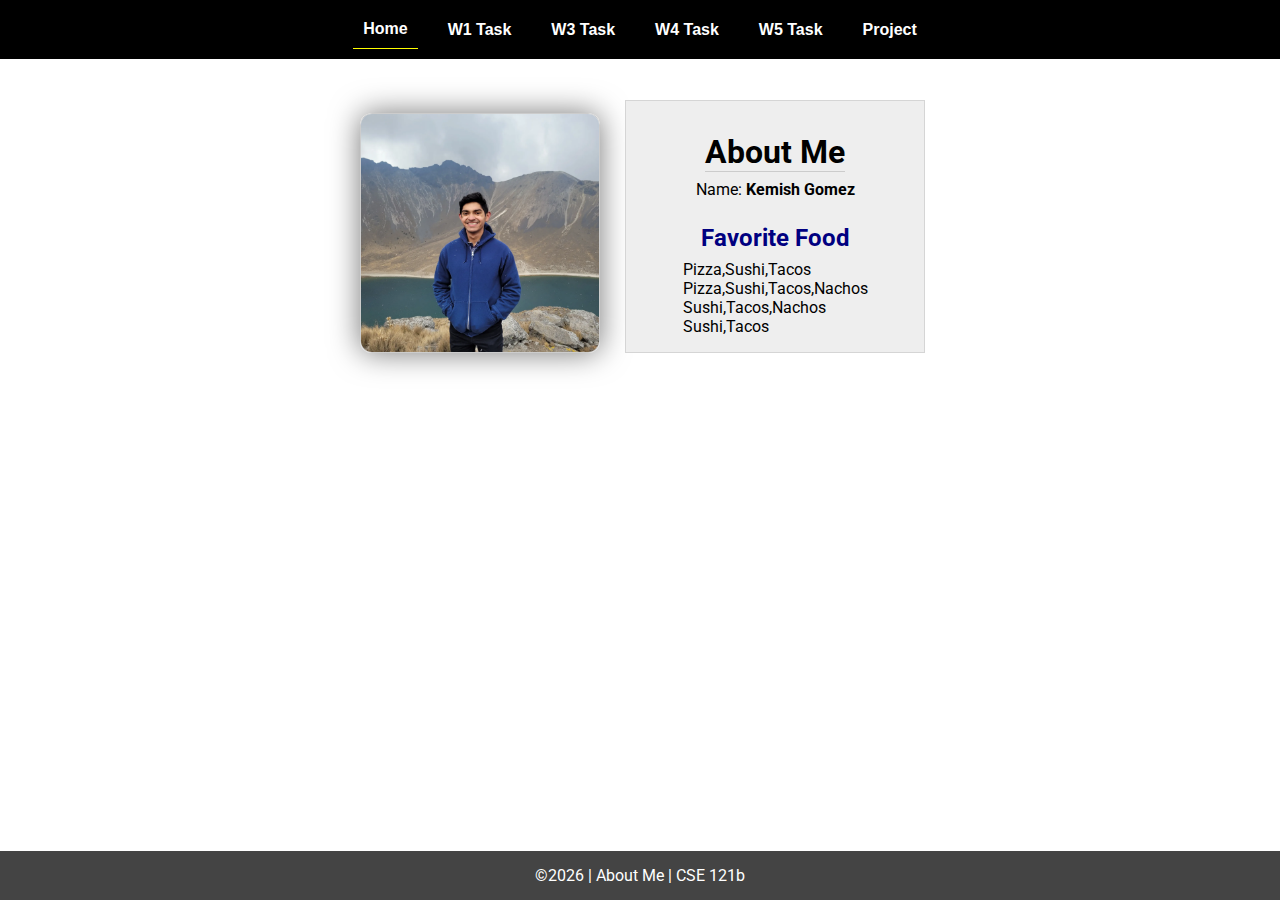
<file: index.html>
<!DOCTYPE html>
<html lang="en">

<head>
  <meta charset="UTF-8">
  <meta name="viewport" content="width=device-width, initial-scale=1.0">
  <title>About Me | CSE 121b | W02: Programming Tasks</title>
  <link rel="preconnect" href="https://fonts.googleapis.com">
  <link rel="preconnect" href="https://fonts.gstatic.com" crossorigin>
  <link href="https://fonts.googleapis.com/css2?family=Roboto:wght@400;600&display=swap"
    rel="stylesheet">
  <link rel="stylesheet" href="styles/main.css">
</head>

<body>
  <nav>
    <ul id="menu">
      <li><a id="toggleMenu">&equiv;</a></li>
      <li><a href="index.html" class="active">Home</a></li>
      <li><a href="w01-task.html">W1 Task</a></li>
      <li><a href="w03-task.html">W3 Task</a></li>
      <li><a href="w04-task.html">W4 Task</a></li>
      <li><a href="w05-task.html">W5 Task</a></li>
      <li><a href="project.html">Project</a></li>
    </ul>
  </nav>
  
  <main id="home">
    <picture>
      <img src="images/placeholder.png" alt="Placeholder Image">
    </picture>
    <section>
      <h1>About Me</h1>
      <div class="info">Name: <span id="name"></span></div>
      <h2>Favorite Food</h2>
      <div class="block" id="food"></div>
    </section>
  </main>
  <footer>
    &copy;<span id="year"></span> | About Me | CSE 121b
  </footer>
  <script src="scripts/main.js"></script>
  <script src="scripts/w02-task.js"></script>
</body>

</html>
</file>
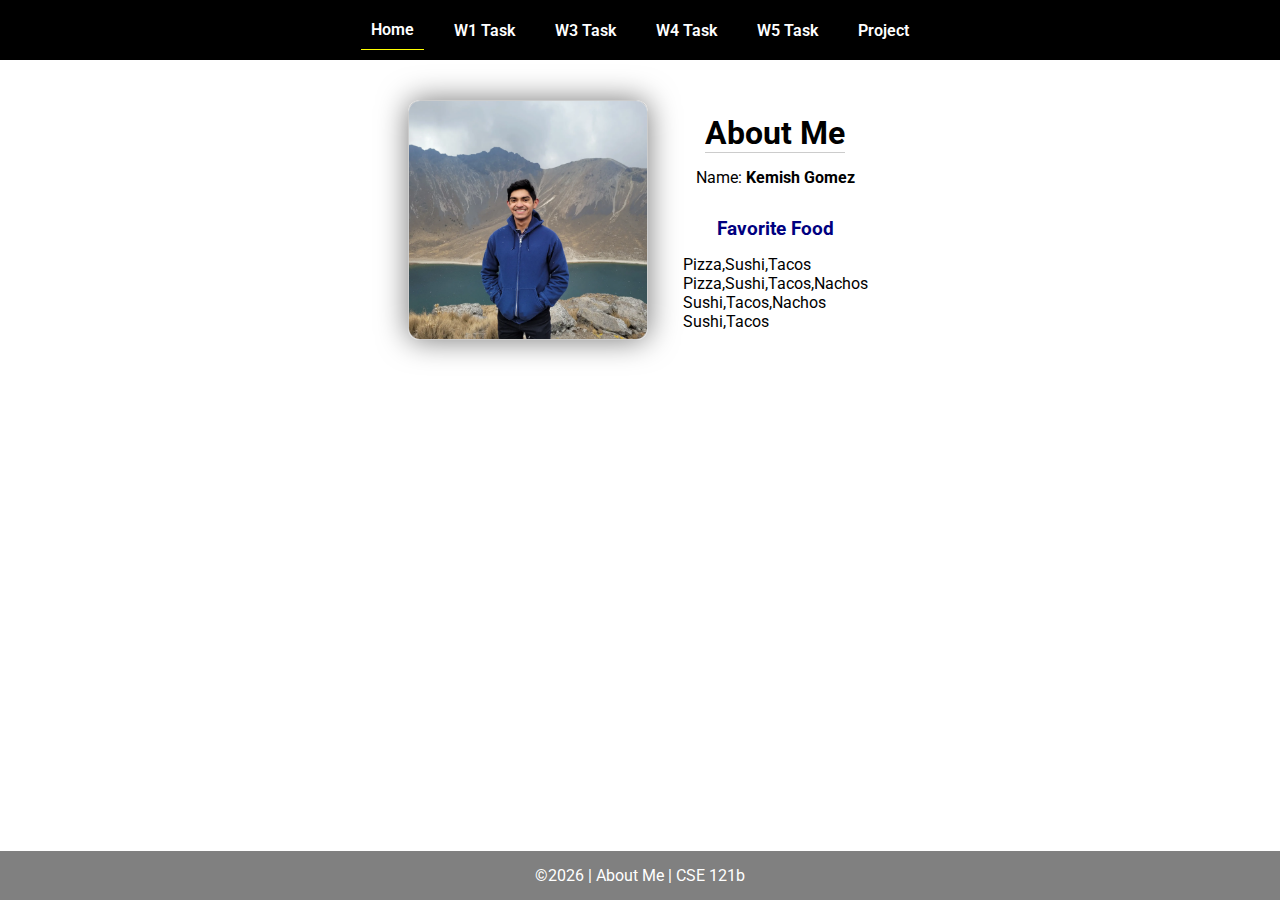
<file: w02-task/index.html>
<!DOCTYPE html>
<html lang="en">

<head>
  <meta charset="UTF-8">
  <meta name="viewport" content="width=device-width, initial-scale=1.0">
  <title>About Me | CSE 121b | W02: Programming Tasks</title>
  <link rel="preconnect" href="https://fonts.googleapis.com">
  <link rel="preconnect" href="https://fonts.gstatic.com" crossorigin>
  <link href="https://fonts.googleapis.com/css2?family=Roboto:wght@400;600&display=swap"
    rel="stylesheet">
  <link rel="stylesheet" href="styles/main.css">
</head>

<body>
  <nav>
    <ul id="menu">
      <li><a id="toggleMenu">&equiv;</a></li>
      <li><a href="index.html" class="active">Home</a></li>
      <li><a href="w01-task.html">W1 Task</a></li>
      <li><a href="w03-task.html">W3 Task</a></li>
      <li><a href="w04-task.html">W4 Task</a></li>
      <li><a href="w05-task.html">W5 Task</a></li>
      <li><a href="project.html">Project</a></li>
    </ul>
  </nav>
  <main id="home">
    <picture>
      <img src="images/placeholder.png" alt="Placeholder Image">
    </picture>
    <section>
      <h1>About Me</h1>
      <div class="info">Name: <span id="name"></span></div>
      <h2>Favorite Food</h2>
      <div class="block" id="food"></div>
    </section>
  </main>
  <footer>
    &copy;<span id="year"></span> | About Me | CSE 121b
  </footer>
  <script src="scripts/main.js"></script>
  <script src="scripts/w02-task.js"></script>
</body>

</html>
</file>
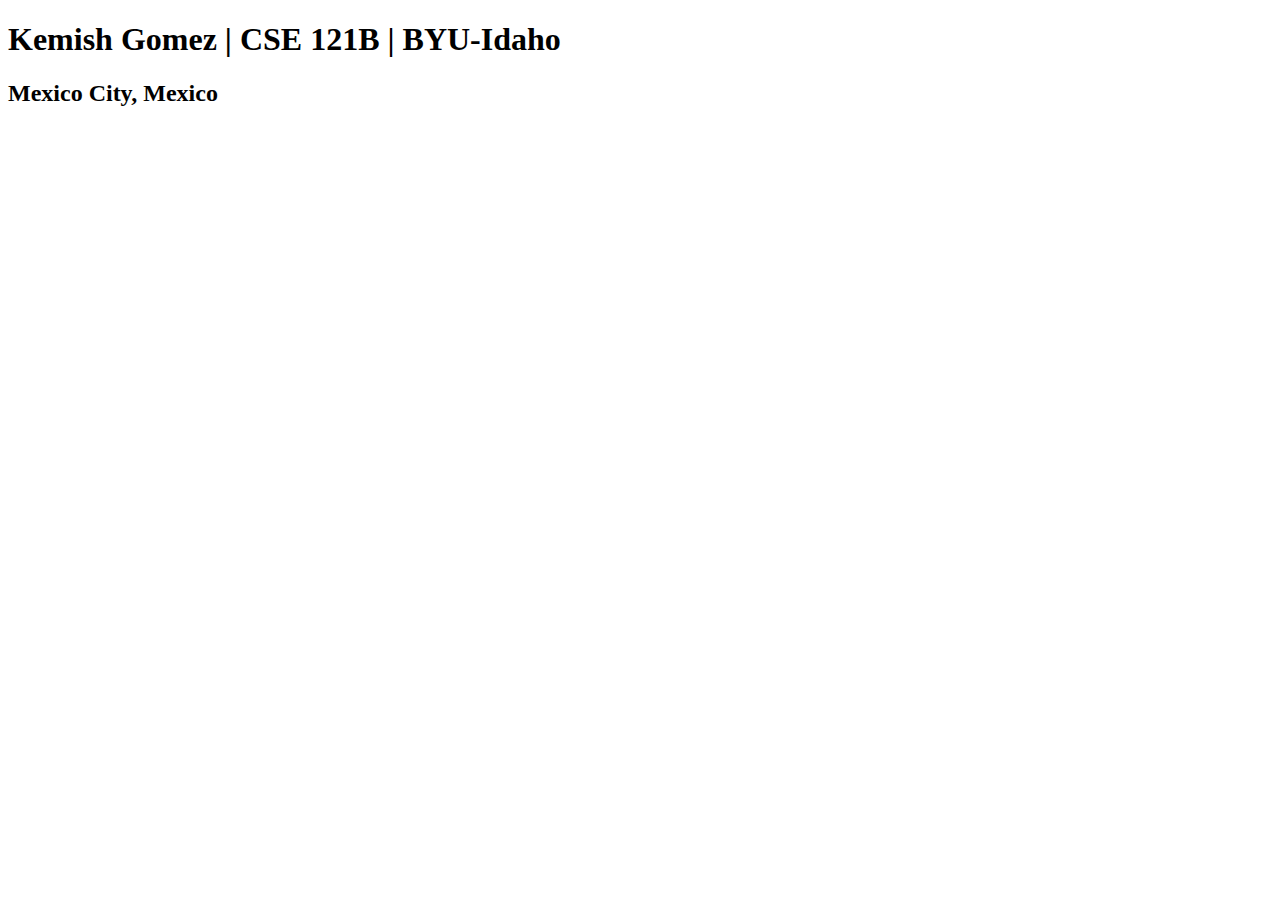
<file: index-old.html>
<!DOCTYPE html>
<html lang="en">
<head>
    <meta charset="UTF-8">
    <meta name="viewport" content="width=device-width, initial-scale=1.0">
    <title>Kemish Gomez | CSE 121B | BYU-Idaho</title>
</head>
<body>
    <h1>Kemish Gomez | CSE 121B | BYU-Idaho</h1>
    <h2>Mexico City, Mexico</h2>
    
</body>
</html>

<!-- https://kemishigp.github.io/cse121b -->
</file>
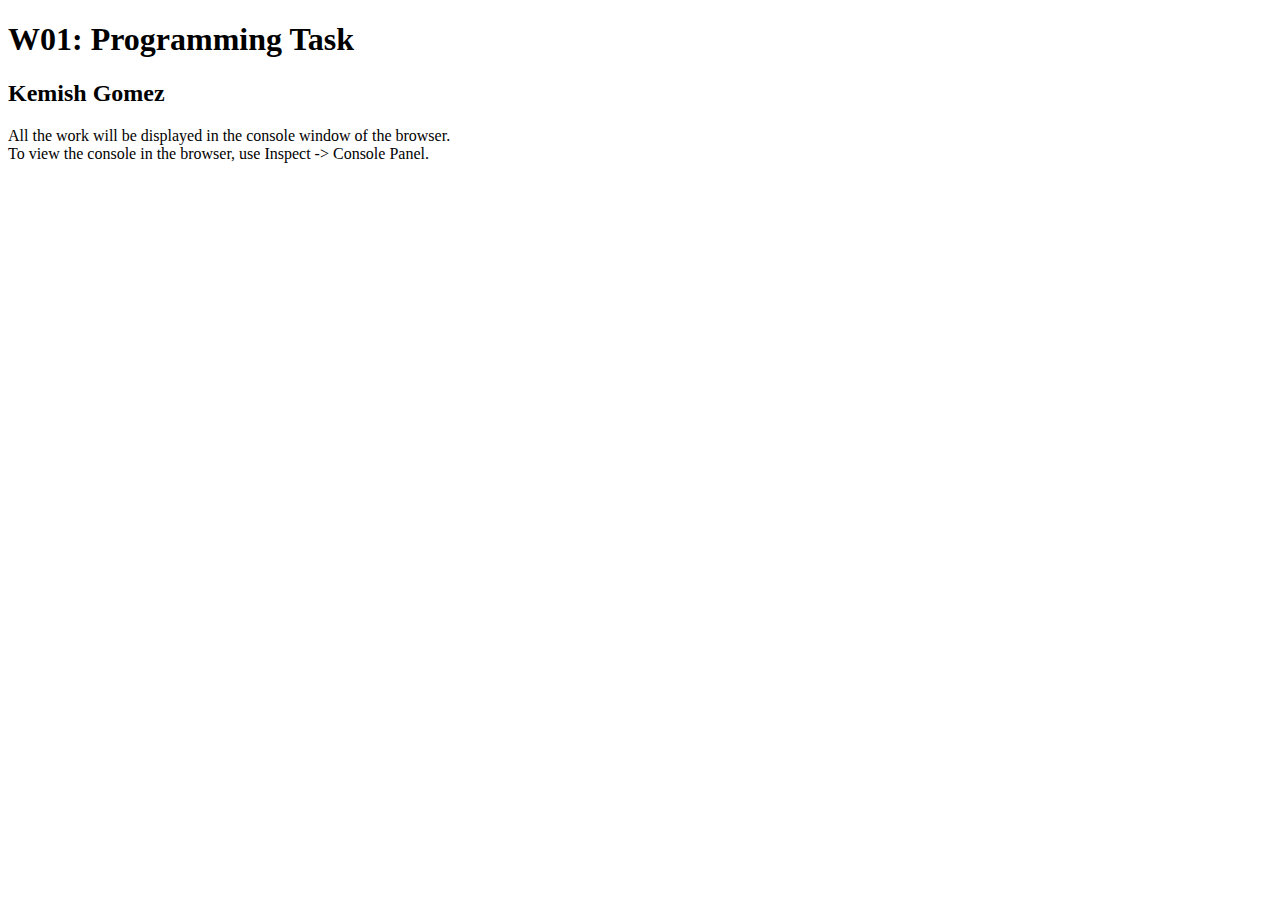
<file: w01-task.html>
<!DOCTYPE html>
<html lang="en">

<head>
  <meta charset="UTF-8">
  <meta name="viewport" content="width=device-width, initial-scale=1.0">
  <title>W01: Programming Task</title>
</head>

<body>
  <h1>W01: Programming Task</h1>
  <h2>Kemish Gomez</h2>
  <p>All the work will be displayed in the console window of the browser.
    <br>To view the console in the browser, use Inspect -> Console Panel.
  </p>

  <script src="w01-task.js"></script>

</body>
</html>
</file>
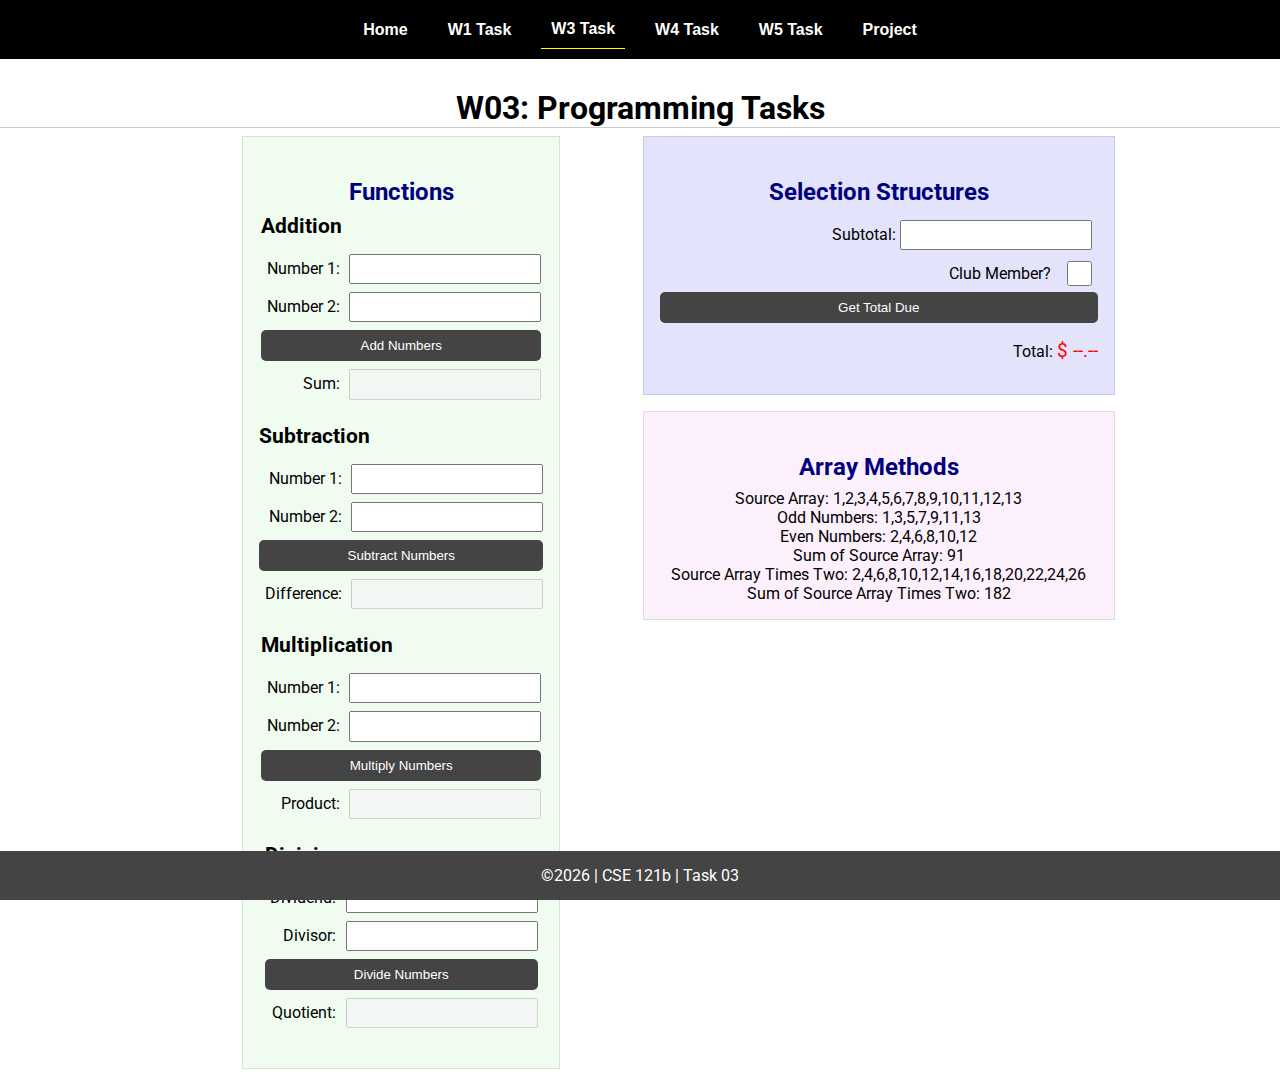
<file: w03-task.html>
<!DOCTYPE html>
<html lang="en">

<head>
    <meta charset="UTF-8">
    <meta name="viewport" content="width=device-width, initial-scale=1.0">
    <title>CSE 121b | W03: Programming Tasks</title>
    <link rel="preconnect" href="https://fonts.googleapis.com">
    <link rel="preconnect" href="https://fonts.gstatic.com" crossorigin>
    <link href="https://fonts.googleapis.com/css2?family=Roboto:wght@400;600&display=swap"
        rel="stylesheet">
    <link rel="stylesheet" href="styles/main.css">
</head>

<body>
    <nav>
        <ul id="menu">
            <li><a id="toggleMenu">&equiv;</a></li>
            <li><a href="index.html">Home</a></li>
            <li><a href="w01-task.html">W1 Task</a></li>
            <li><a href="w03-task.html" class="active">W3 Task</a></li>
            <li><a href="w04-task.html">W4 Task</a></li>
            <li><a href="w05-task.html">W5 Task</a></li>
            <li><a href="project.html">Project</a></li>
        </ul>
    </nav>>
    <header>
        <h1>W03: Programming Tasks</h1>
    </header>
    <main id="task3">
        <section id="section1">
            <h2>Functions</h2>
            <article>
                <h3>Addition</h3>
                <div>
                    <label for="add1">Number 1:</label>
                    <input type="text" id="add1" name="add1">
                </div>
                <div>
                    <label for="add2">Number 2:</label>
                    <input type="text" id="add2" name="add2">
                </div>
                <div>
                    <input type="button" id="addNumbers" value="Add Numbers">
                </div>
                <div>
                    <label for="sum">Sum:</label>
                    <input type="text" id="sum" name="sum" disabled>
                </div>
            </article>
            <article>
                <h3>Subtraction</h3>
                <div>
                    <label for="subtract1">Number 1:</label>
                    <input type="text" id="subtract1" name="subtract1">
                </div>
                <div>
                    <label for="subtract2">Number 2:</label>
                    <input type="text" id="subtract2" name="subtract2">
                </div>
                <div>
                    <input type="button" id="subtractNumbers" value="Subtract Numbers">
                </div>
                <div>
                    <label for="difference">Difference:</label>
                    <input type="text" id="difference" name="difference" disabled>
                </div>
            </article>
            <article>
                <h3>Multiplication</h3>
                <div>
                    <label for="factor1">Number 1:</label>
                    <input type="text" id="factor1" name="factor1">
                </div>
                <div>
                    <label for="factor2">Number 2:</label>
                    <input type="text" id="factor2" name="factor2">
                </div>
                <div>
                    <input type="button" id="multiplyNumbers" value="Multiply Numbers">
                </div>
                <div>
                    <label for="product">Product:</label>
                    <input type="text" id="product" name="product" disabled>
                </div>
            </article>
            <article>
                <h3>Division</h3>
                <div>
                    <label for="dividend">Dividend:</label>
                    <input type="text" id="dividend" name="dividend">
                </div>
                <div>
                    <label for="divisor">Divisor:</label>
                    <input type="text" id="divisor" name="divisor">
                </div>
                <div>
                    <input type="button" id="divideNumbers" value="Divide Numbers">
                </div>
                <div>
                    <label for="quotient">Quotient:</label>
                    <input type="text" id="quotient" name="quotient" disabled>
                </div>
            </article>
        </section>
        <div>
            <section id="section2">
                <h2>Selection Structures</h2>
                <label class="right">Subtotal:
                    <input type="number" id="subtotal" size="5">
                </label>
                <label class="middle right">
                    Club Member?
                    <input type="checkbox" id="member">
                </label>
                <div class="right">
                    <input type="button" id="getTotal" value="Get Total Due">
                </div>
                <div class="right">Total:
                    <span class="larger" id="total">$ --.--</span>
                </div>
            </section>
            <section id="section3">
                <h2>Array Methods</h2>
                <p>
                    Source Array: <span id="array"></span>
                </p>
                <p>
                    Odd Numbers: <span id="odds"></span>
                </p>
                <p>
                    Even Numbers: <span id="evens"></span>
                </p>
                <p>
                    Sum of Source Array: <span id="sumOfArray"></span>
                </p>
                <p>
                    Source Array Times Two: <span id="multiplied"></span>
                </p>
                <p>
                    Sum of Source Array Times Two: <span id="sumOfMultiplied"></span>
                </p>
            </section>
        </div>
    </main>
    <footer>
        &copy;<span id="year"></span> | CSE 121b | Task 03
    </footer>
    <script src="scripts/main.js"></script>
    <script>
        document.getElementById("year").innerHTML = new Date().getFullYear();
    </script>
    <script src="scripts/w03-task.js"></script>
</body>

</html>
</file>
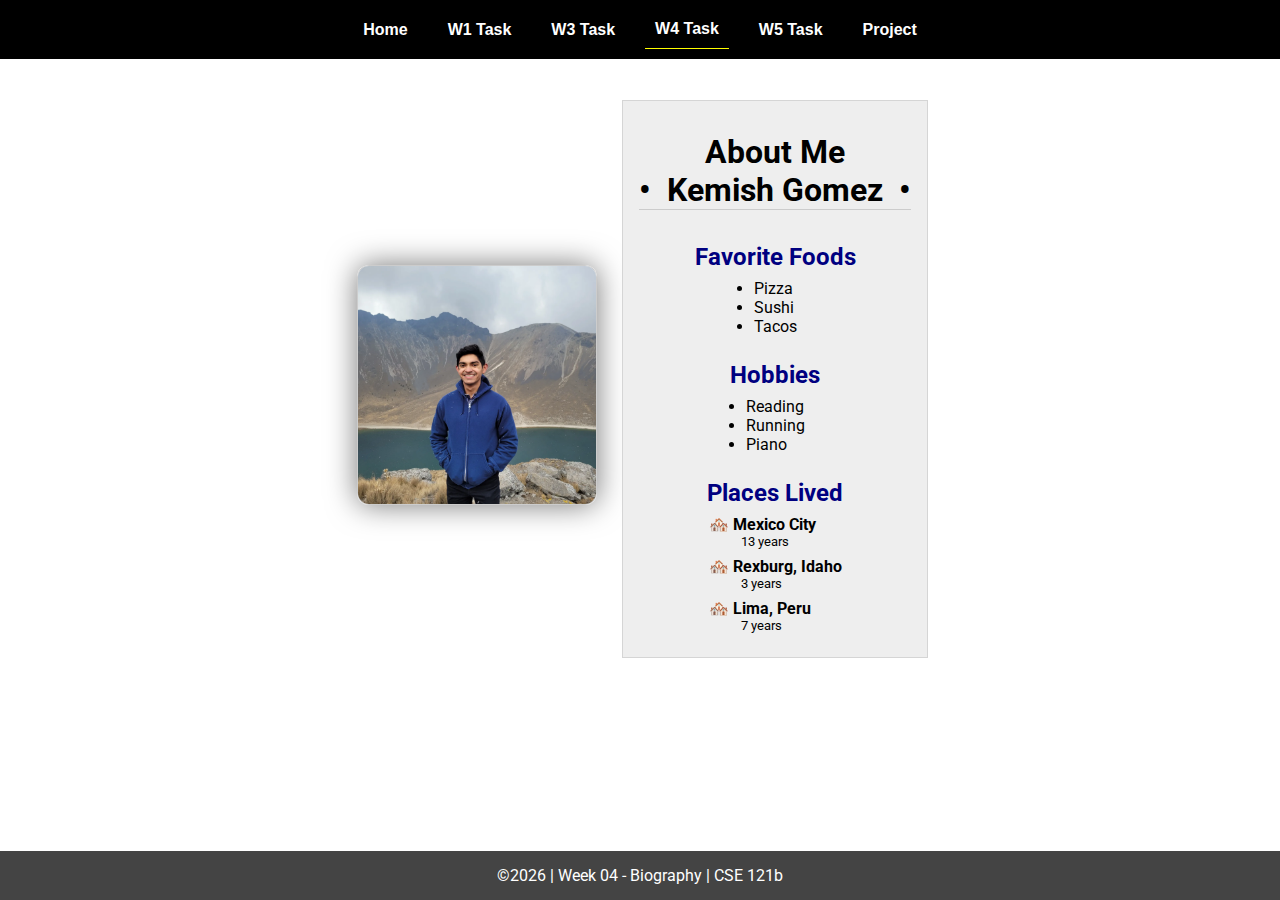
<file: w04-task.html>
<!DOCTYPE html>
<html lang="en">

<head>
  <meta charset="UTF-8">
  <meta name="viewport" content="width=device-width, initial-scale=1.0">
  <title>CSE 121b | W04: Programming Tasks</title>
  <link rel="preconnect" href="https://fonts.googleapis.com">
  <link rel="preconnect" href="https://fonts.gstatic.com" crossorigin>
  <link href="https://fonts.googleapis.com/css2?family=Roboto:wght@400;600&display=swap"
    rel="stylesheet">
  <link rel="stylesheet" href="styles/main.css">
</head>

<body>
  <nav>
    <ul id="menu">
      <li><a id="toggleMenu">&equiv;</a></li>
      <li><a href="index.html">Home</a></li>
      <li><a href="w01-task.html">W1 Task</a></li>
      <li><a href="w03-task.html">W3 Task</a></li>
      <li><a href="w04-task.html" class="active">W4 Task</a></li>
      <li><a href="w05-task.html">W5 Task</a></li>
      <li><a href="project.html">Project</a></li>
    </ul>
  </nav>
  <main id="home">
    <picture>
      <img id="photo" src="images/placeholder.png" alt="Placeholder Image">
    </picture>
    <section>
      <h1>About Me<br>• &nbsp;<span id="name"></span>&nbsp; •</h1>
      <h2>Favorite Foods</h2>
      <ul id="favorite-foods"></ul>
      <h2>Hobbies</h2>
      <ul id="hobbies"></ul>
      <h2>Places Lived</h2>
      <dl id="places-lived"></dl>
    </section>
  </main>

  <footer>
    &copy;<span id="year"></span> | Week 04 - Biography | CSE 121b
  </footer>
  <script src="scripts/main.js"></script>
  <script>
    document.getElementById("year").innerHTML = new Date().getFullYear();
  </script>
  <script src="scripts/w04-task.js"></script>
</body>

</html>
</file>
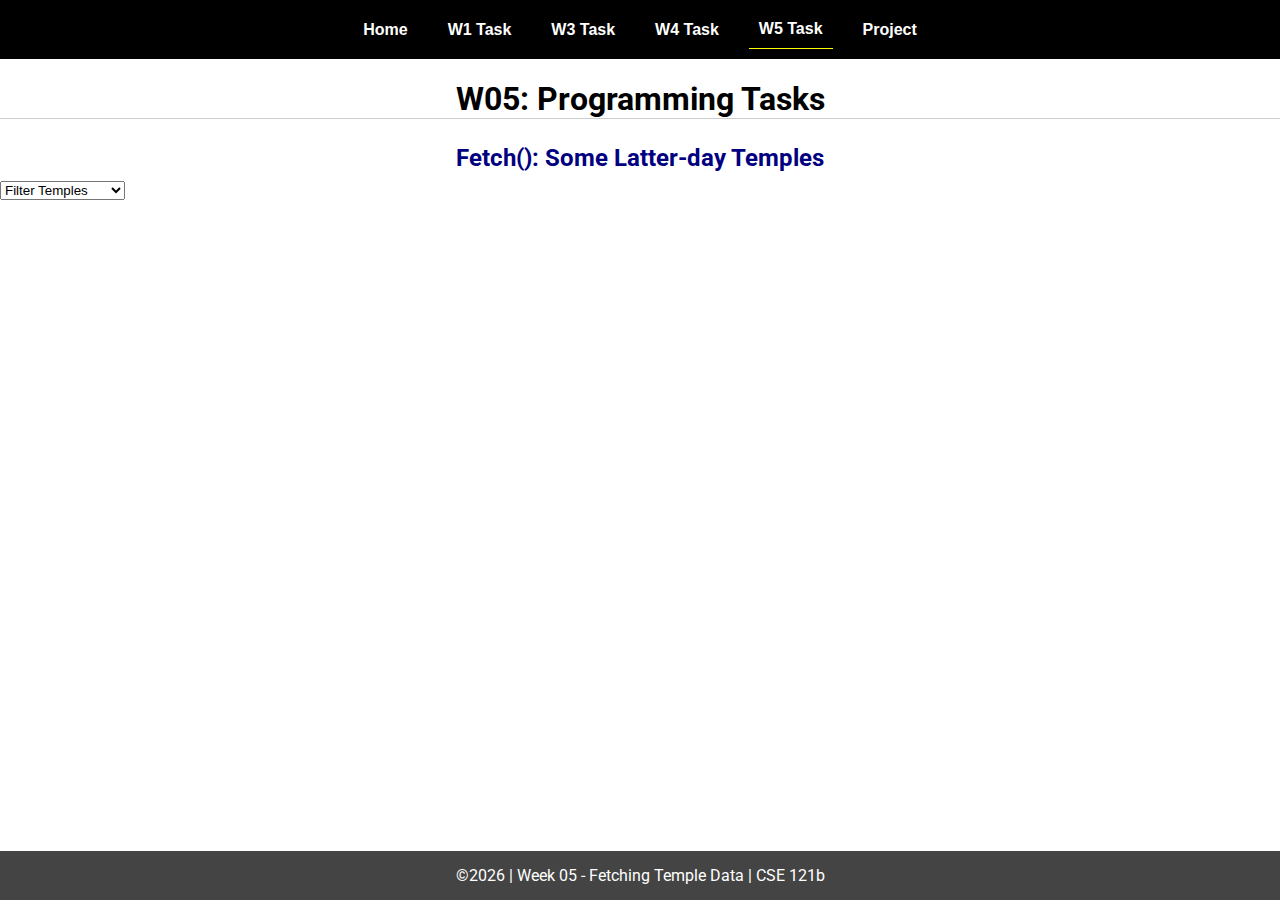
<file: w05-task.html>
<!DOCTYPE html>
<html lang="en">

<head>
  <meta charset="UTF-8">
  <meta name="viewport" content="width=device-width, initial-scale=1.0">
  <title>CSE 121b | W05: Programming Tasks</title>
  <link rel="preconnect" href="https://fonts.googleapis.com">
  <link rel="preconnect" href="https://fonts.gstatic.com" crossorigin>
  <link href="https://fonts.googleapis.com/css2?family=Roboto:wght@400;600&display=swap"
    rel="stylesheet">
  <link rel="stylesheet" href="styles/main.css">
</head>

<body>
  <nav>
    <ul id="menu">
      <li><a id="toggleMenu">&equiv;</a></li>
      <li><a href="index.html">Home</a></li>
      <li><a href="w01-task.html">W1 Task</a></li>
      <li><a href="w03-task.html">W3 Task</a></li>
      <li><a href="w04-task.html">W4 Task</a></li>
      <li><a href="w05-task.html" class="active">W5 Task</a></li>
      <li><a href="project.html">Project</a></li>
    </ul>
  </nav>
  <main id="gridly">
    <h1>W05: Programming Tasks</h1>
    <h2>Fetch(): Some Latter-day Temples</h2>

    <select id="filtered" title="Choose a data filter.">
      <option value="" disabled selected>Filter Temples</option>
      <option value="utah">Utah</option>
      <option value="notutah">Outside of Utah</option>
      <option value="older">Built Before 1950</option>
      <option value="all">No Filter</option>
    </select>

    <div id="temples">
    </div>
  </main>


  <footer>
    &copy;<span id="year"></span> | Week 05 - Fetching Temple Data | CSE 121b
  </footer>
  <script src="scripts/main.js"></script>
  <script>
    document.getElementById("year").innerHTML = new Date().getFullYear();
  </script>
  <script src="scripts/w05-task.js"></script>
</body>

</html>
</file>
<file: styles/main.css>
/* Universal Selector */
* {
    margin: 0;
    padding: 0;
    box-sizing: border-box;
}

/* HTML Selectors */
body {
    font-family: 'Roboto', Helvetica, sans-serif;
}

nav {
    background-color: black;
    width: 100%;
    position: fixed;
    top: 0;
}

nav ul {
    display: flex;
    flex-direction: column;
    align-items: center;
    max-width: -moz-fit-content;
    max-width: fit-content;
    margin: 0 auto;
}

nav ul li {
    flex: 1 1 auto;
}

nav ul li:first-child {
    display: block;
    font-size: 2rem;
}

nav ul li:first-child a {
    padding: 1px 10px;
}

nav ul li {
    display: none;
    list-style: none;
    margin: 10px;
}

nav ul li a {
    display: block;
    padding: 10px;
    text-decoration: none;
    font-weight: 600;
    color: white;
    text-align: center;
    font-family: 'Arial Narrow', Arial, sans-serif;
}

nav ul li a:hover {
    background-color: #efefef;
    color: black;
}

h1,
h2 {
    text-align: center;
    margin: 1rem 0 .5rem;
}

h1 {
    border-bottom: 1px solid #ccc;
}

#gridly h1 {
    margin-top: 80px;
}

h2 {
    font-size: 1.5rem;
    color: navy;
    text-align: center;
    margin-top: 25px;
}

h3 {
    font-size: 1.3rem;
    margin-bottom: 1rem;
}

header {
    margin-top: 70px;
}

picture {
    margin: 0 auto;
}

picture img {
    width: 240px;
    height: auto;
    border-radius: 5%;
    border: 1px solid #ccc;
    box-shadow: 0 0 30px #777;
}

section {
    display: flex;
    flex-direction: column;
    align-items: center;
    margin: 0 auto 1rem;
    border: 1px solid rgba(0, 0, 0, .1);
    padding: 1rem;
    background-color: #eee;
}

article {
    margin-bottom: 1rem;
}

article div {
    margin-bottom: .5rem;
    text-align: right;
}

label {
    padding: .35rem;
}

input {
    padding: .35rem;
}

input[type="button"] {
    padding: .5rem;
    background-color: #444;
    color: white;
    border: none;
    border-radius: 5px;
    cursor: pointer;
    width: 100%
}

input[type="checkbox"] {
    width: 25px;
    height: 25px;
}

dt {
    font-weight: 700;
}

dt::before {
    content: "🏘️ ";
}

dd {
    margin: 0 0 .5rem 2rem;
    font-size: smaller;
}

footer {
    background-color: #444;
    color: white;
    padding: 15px;
    text-align: center;
    width: 100%;
    position: fixed;
    bottom: 0;
}

/* Class Selectors */
.active {
    border-bottom: 1px solid yellow;
}

.open li {
    display: block;
}

.block {
    display: block;
}

.larger {
    font-size: larger;
    color: red;
}

.right {
    width: 100%;
    text-align: right;
}

.middle {
    display: flex;
    align-items: center;
    justify-content: right;
    gap: 1rem;
}

/* ID Selectors */

#home {
    margin-top: 125px;
    display: grid;
    grid-template-columns: 1fr;
    grid-gap: 20px;
    align-items: center;
    justify-content: center;
}


#section1 {
    background-color: rgb(225, 250, 225, .5);
}

#section2 {
    background-color: rgba(200, 200, 250, 0.5);

}

#section2 div {
    margin-bottom: 1rem;
}

#section3 {
    background-color: rgb(250, 225, 250, .5);
}

#sortBy {
    appearance: none;
    display: flex;
    padding: .5rem;
    background-color: #eee;
    color: #444;
    font-weight: 700;
    margin: 1rem auto;
    width: 200px;
    border: 1px solid rgba(0, 0, 0, .2);
    text-align: center;
}

#sortBy option:disabled {
    font-style: italic;
    padding: 1rem;
    background-color: #111;
    color: #eee;
}

#temples {
    display: grid;
    grid-template-columns: repeat(auto-fit, minmax(320px, 1fr));
    grid-gap: .5rem;
    align-items: center;
    margin-bottom: 3rem;
}

#temples article {
    height: 250px;
    margin: .5rem;
    border: 1px solid rgba(0, 0, 0, .1);
    padding: 1rem;
    background-color: #eee;
    display: flex;
    flex-direction: column;
    align-items: center;
    justify-content: center;
}

#temples h3 {
    color: navy;
    font-size: smaller;
}


#temples img {
    width: 250px;
    height: auto;
    box-shadow: 0 0 30px #777;
    margin: .5rem;
}

/* Media Queries */
@media only screen and (min-width: 32.5em) {
    nav ul {
        flex-direction: row;
    }

    nav ul li:first-child {
        display: none;
    }

    nav ul li {
        display: block;
    }

    section {
        min-width: 300px;
    }

    #home {
        margin: 100px auto 20px;
        grid-template-columns: 250px 1fr;
        max-width: -moz-fit-content;
        max-width: fit-content;
    }

    #task3 {
        display: grid;
        grid-template-columns: 1fr 1fr;
        grid-gap: 5px;
        margin: 0 auto;
        max-width: 950px;
    }

}
</file>
<file: w02-task/styles/main.css>
/* Universal Selector */
* {
    margin: 0;
    padding: 0;
    box-sizing: border-box;
}

/* HTML Selectors */
body {
    font-family: 'Roboto', Helvetica, sans-serif;
}

nav {
    background-color: black;
    width: 100%;
    position: fixed;
    top: 0;
}

nav ul {
    display: flex;
    flex-direction: column;
    align-items: center;
    max-width: fit-content;
    margin: 0 auto;
}

nav ul li {
    flex: 1 1 auto;
}

nav ul li:first-child {
    display: block;
    font-size: 2rem;
}

nav ul li:first-child a {
    padding: 1px 10px;
}

nav ul li {
    display: none;
    list-style: none;
    margin: 10px;
}

nav ul li a {
    display: block;
    padding: 10px;
    text-decoration: none;
    font-weight: 600;
    color: white;
    text-align: center;
}

nav ul li a:hover {
    background-color: #efefef;
    color: black;
}

h1, h2 {
    text-align: center;
    margin-bottom: 15px;

}

h1 {
border-bottom: 1px solid #ccc;
}

h2 {
    font-size: 1.2rem;
    color: navy;
    text-align: center;
    margin-top: 30px;
}

main {
    margin-top: 125px;
    display: grid;
    grid-template-columns: 1fr;
    grid-gap: 20px;
    align-items: center;
    justify-content: center;
}

picture {
    margin: 0 auto;
}

picture img {
    width: 240px;
    height: auto;
    border-radius: 5%;
    border: 1px solid #ccc;
    box-shadow: 0 0 30px #777;
}

section {
    display: flex;
    flex-direction: column;
    align-items: center;
    margin: 10px
}

label {
    margin: 15px 0;
}

footer {
    background-color: gray;
    color: white;
    padding: 15px;
    text-align: center;
    width: 100%;
    position: fixed;
    bottom: 0;
}

/* Class Selectors */
.active {
    border-bottom: 1px solid yellow;
}

.open li {
    display: block;
}

.block {
    display: block;
}

/* ID Selectors */

/* Media Queries */
@media only screen and (min-width: 32.5em) {
    nav ul {
        flex-direction: row;
    }

    nav ul li:first-child {
        display: none;
    }

    nav ul li {
        display: block;
    }

    main {
        margin: 100px auto 20px;
        grid-template-columns: 250px 1fr;
        max-width: -moz-fit-content;
        max-width: fit-content;

    }

}
</file>
